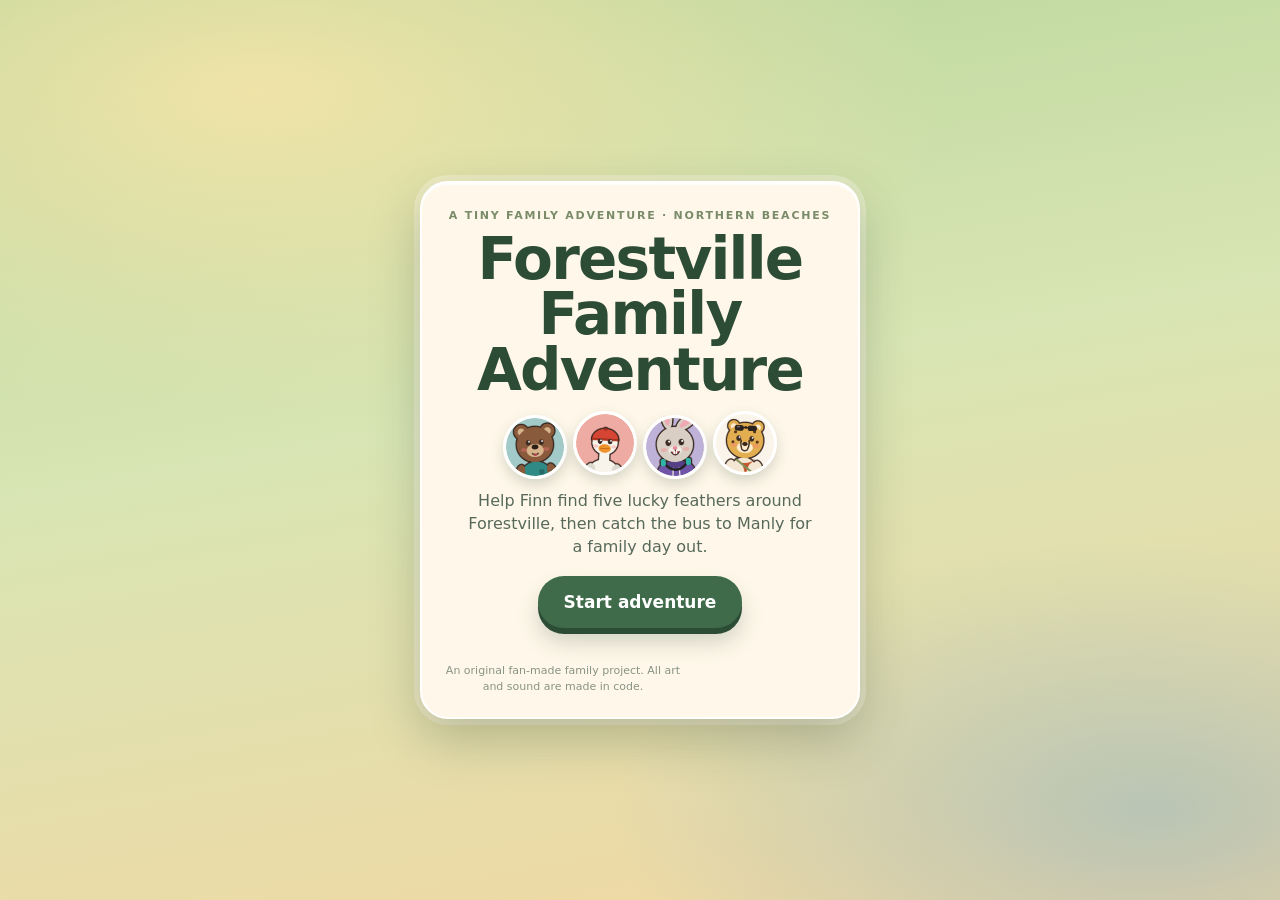
<file: index.html>
<!doctype html>
<html lang="en">
  <head>
    <meta charset="UTF-8" />
    <meta name="viewport" content="width=device-width, initial-scale=1, viewport-fit=cover, user-scalable=no" />
    <meta name="theme-color" content="#6da477" />
    <meta name="apple-mobile-web-app-capable" content="yes" />
    <meta name="mobile-web-app-capable" content="yes" />
    <meta name="apple-mobile-web-app-status-bar-style" content="black-translucent" />
    <meta name="description" content="A cozy family adventure around Forestville and Manly." />
    <link rel="manifest" href="./manifest.webmanifest" />
    <link rel="apple-touch-icon" href="./assets/icons/icon-180.png" />
    <link rel="icon" href="./assets/icons/icon-192.png" />
    <link rel="stylesheet" href="./styles/game.css" />
    <title>Forestville Family Adventure</title>
  </head>
  <body>
    <main id="app" aria-label="Forestville Family Adventure">
      <section id="start-screen" class="panel-screen">
        <div class="title-card">
          <div class="eyebrow">A tiny family adventure · Northern Beaches</div>
          <h1>Forestville<br />Family Adventure</h1>
          <div id="family-row" class="family-row" aria-label="Dan the bear, Finn the goose, Jessia the rabbit and Jarency the cheetah"></div>
          <p>Help Finn find five lucky feathers around Forestville, then catch the bus to Manly for a family day out.</p>
          <button id="start-button" class="primary-button" type="button">Start adventure</button>
          <p id="start-note" class="start-note"></p>
          <button id="restart-button" class="secondary-button danger restart-button" type="button" hidden>Start over from the beginning</button>
          <p class="tiny">An original fan-made family project. All art and sound are made in code.</p>
        </div>
      </section>

      <section id="game-shell" aria-hidden="true">
        <div id="game"></div>
        <canvas id="kart-fpv" class="kart-fpv" hidden></canvas>
        <div id="tint" aria-hidden="true"></div>
        <div id="light" aria-hidden="true"></div>
        <div id="flash" aria-hidden="true"></div>

        <div id="hud">
          <div id="top-hud">
            <div class="glass-card quest-card" aria-live="polite">
              <div id="chapter-label" class="chapter-label">Chapter 1</div>
              <div id="quest-label" class="quest-label">Find Finn’s lucky feathers</div>
              <div id="feather-pips" class="pips" aria-hidden="true"></div>
            </div>
            <div class="top-right">
              <div id="character-switcher" class="glass-card character-switcher" aria-label="Switch character"></div>
              <div class="mini-row">
                <button id="home-button" class="round-button home-button" type="button" aria-label="Teleport home">
                  <svg viewBox="0 0 24 24" aria-hidden="true"><path d="M3.5 11.5L12 4l8.5 7.5" fill="none" stroke="currentColor" stroke-width="2.2" stroke-linecap="round" stroke-linejoin="round"/><path d="M6 10v9.5h4.5v-5h3v5H18V10" fill="none" stroke="currentColor" stroke-width="2.2" stroke-linejoin="round"/></svg>
                </button>
                <button id="mute-button" class="round-button" type="button" aria-label="Sound on. Turn sound off">
                  <svg viewBox="0 0 24 24" aria-hidden="true"><path d="M4 9h4l5-4v14l-5-4H4z" fill="currentColor"/><path class="wave" d="M16 8.5a5 5 0 0 1 0 7M18.5 6a8.5 8.5 0 0 1 0 12" fill="none" stroke="currentColor" stroke-width="2" stroke-linecap="round"/><path class="cross" d="M16 9l5 6M21 9l-5 6" stroke="currentColor" stroke-width="2" stroke-linecap="round"/></svg>
                </button>
                <button id="camera-button" class="round-button" type="button" aria-label="Take a photo for the album">
                  <svg viewBox="0 0 24 24" aria-hidden="true"><path d="M4 8h3l2-2.5h6L17 8h3a1 1 0 0 1 1 1v9a1 1 0 0 1-1 1H4a1 1 0 0 1-1-1V9a1 1 0 0 1 1-1z" fill="none" stroke="currentColor" stroke-width="2" stroke-linejoin="round"/><circle cx="12" cy="13.2" r="3.6" fill="none" stroke="currentColor" stroke-width="2"/></svg>
                </button>
                <button id="menu-button" class="round-button" type="button" aria-label="Menu">
                  <svg viewBox="0 0 24 24" aria-hidden="true"><path d="M5 7h14M5 12h14M5 17h14" stroke="currentColor" stroke-width="2.2" stroke-linecap="round"/></svg>
                </button>
              </div>
            </div>
          </div>

          <div id="area-title" class="area-title" aria-live="polite"></div>
          <div id="toast" class="toast" role="status"></div>

          <div id="prompt" class="prompt"><span id="prompt-key" class="prompt-key">E</span><span id="prompt-text"></span></div>

          <div id="joy-zone" class="joy-zone" aria-label="Movement: drag to walk">
            <div id="joy-base" class="joy-base"><div id="joy-knob" class="joy-knob"></div></div>
          </div>
          <button id="action-button" class="action-button" type="button" aria-label="Interact">
            <span class="action-glyph">A</span><span id="action-label" class="action-label"></span>
          </button>
        </div>

        <div id="dialogue" class="dialogue" role="dialog" aria-live="polite">
          <div id="dialogue-portrait" class="dialogue-portrait"></div>
          <div class="dialogue-copy">
            <div id="dialogue-name" class="dialogue-name"></div>
            <div id="dialogue-text" class="dialogue-text"></div>
          </div>
          <div class="dialogue-more" aria-hidden="true"></div>
        </div>

        <div id="menu" class="modal" hidden>
          <div class="title-card menu-card" role="dialog" aria-label="Menu">
            <div class="eyebrow">Paused</div>
            <h2>Menu</h2>
            <div class="menu-actions">
              <button id="album-button" class="secondary-button" type="button">Open album</button>
              <div class="row two">
                <button id="mute-toggle" class="secondary-button" type="button" aria-pressed="true">Sound: on</button>
                <button id="music-toggle" class="secondary-button" type="button" aria-pressed="true">Music: on</button>
              </div>
              <button id="reset-button" class="secondary-button danger" type="button">Start a new adventure</button>
              <div id="reset-confirm" class="reset-confirm" hidden>
                <p>This clears your feathers and progress. Are you sure?</p>
                <div class="row"><button id="reset-yes" class="secondary-button danger" type="button">Yes, start over</button><button id="reset-no" class="secondary-button" type="button">Keep playing</button></div>
              </div>
            </div>
            <p class="controls-help"><b>Keyboard:</b> WASD or arrows to walk · E or Space to interact · 1–4 to swap family · H to teleport home · M to mute</p>
            <button id="close-menu" class="primary-button" type="button">Back to the game</button>
          </div>
        </div>

        <div id="kart-hud" class="kart-hud" hidden>
          <div id="kart-pos" class="kart-pos">1<sup>st</sup></div>
          <div class="kart-box"><b id="kart-lap">Lap 1/3</b><span id="kart-time">0:00.00</span><small id="kart-best">Best –</small></div>
          <button id="kart-cam" class="kart-cam" type="button" aria-label="Change camera view"><span>Camera · V</span><b id="kart-cam-label">Overhead</b></button>
          <button id="kart-leave" class="round-button kart-leave" type="button" aria-label="Leave the kart track">
            <svg viewBox="0 0 24 24" aria-hidden="true"><path d="M6 6l12 12M18 6L6 18" stroke="currentColor" stroke-width="2.4" stroke-linecap="round"/></svg>
          </button>
        </div>
        <div id="kart-pad" class="kart-pad" hidden>
          <div class="kart-steer">
            <button class="kart-btn" data-k="left" type="button" aria-label="Steer left"><svg viewBox="0 0 24 24" aria-hidden="true"><path d="M15 5l-8 7 8 7z" fill="currentColor"/></svg></button>
            <button class="kart-btn" data-k="right" type="button" aria-label="Steer right"><svg viewBox="0 0 24 24" aria-hidden="true"><path d="M9 5l8 7-8 7z" fill="currentColor"/></svg></button>
          </div>
          <div class="kart-pedals">
            <button class="kart-btn brake" data-k="brake" type="button" aria-label="Brake">BRAKE</button>
            <button class="kart-btn gas" data-k="gas" type="button" aria-label="Go">GO</button>
          </div>
        </div>
        <div id="kart-lights" class="kart-lights" hidden aria-hidden="true"><i></i><i></i><i></i><i></i><i></i></div>
        <div id="kart-results" class="panel-screen" hidden>
          <div class="title-card kart-card">
            <div class="eyebrow">Level 5 Karting · Moore Park</div>
            <h2 id="kart-result-title">You win!</h2>
            <div id="kart-standings" class="kart-standings"></div>
            <p id="kart-result-sub" class="kart-sub"></p>
            <div class="kart-buttons">
              <button id="kart-again" class="primary-button" type="button">Race again</button>
              <button id="kart-exit" class="secondary-button" type="button">Back to the bus</button>
            </div>
          </div>
        </div>

        <div id="catch" class="catch-card" role="status" aria-live="polite">
          <div id="catch-eyebrow" class="eyebrow">You caught</div>
          <div id="catch-art" class="catch-art"></div>
          <div id="catch-name" class="catch-name"></div>
          <div id="catch-meta" class="catch-meta"></div>
          <p id="catch-blurb" class="catch-blurb"></p>
        </div>

        <div id="album" class="modal" hidden>
          <div class="title-card album-card" role="dialog" aria-label="Family album">
            <div class="album-head">
              <h2>Family album</h2>
              <button id="close-album" class="round-button" type="button" aria-label="Close album"><svg viewBox="0 0 24 24" aria-hidden="true"><path d="M6 6l12 12M18 6L6 18" stroke="currentColor" stroke-width="2.4" stroke-linecap="round"/></svg></button>
            </div>
            <div class="tabs" role="tablist">
              <button class="tab active" type="button" role="tab" data-tab="photos">Photos</button>
              <button class="tab" type="button" role="tab" data-tab="fish">Fish log</button>
              <button class="tab" type="button" role="tab" data-tab="sea">Sea life</button>
            </div>
            <div id="album-body" class="album-body"></div>
          </div>
        </div>

        <div id="ending" class="panel-screen" hidden>
          <div class="title-card ending-card">
            <div id="ending-eyebrow" class="eyebrow">Chapter complete</div>
            <h2 id="ending-title">Family Day Out</h2>
            <div id="ending-row" class="family-row big"></div>
            <p id="ending-text"></p>
            <button id="ending-button" class="primary-button" type="button">Keep exploring</button>
          </div>
        </div>

        <div id="load-error" class="panel-screen" hidden>
          <div class="title-card"><h2>Couldn’t load the game engine</h2><p>Try reloading the page.</p></div>
        </div>
      </section>
    </main>

    <script src="./vendor/phaser-3.90.0.min.js"></script>
    <script type="module" src="./src/main.js"></script>
  </body>
</html>
</file>
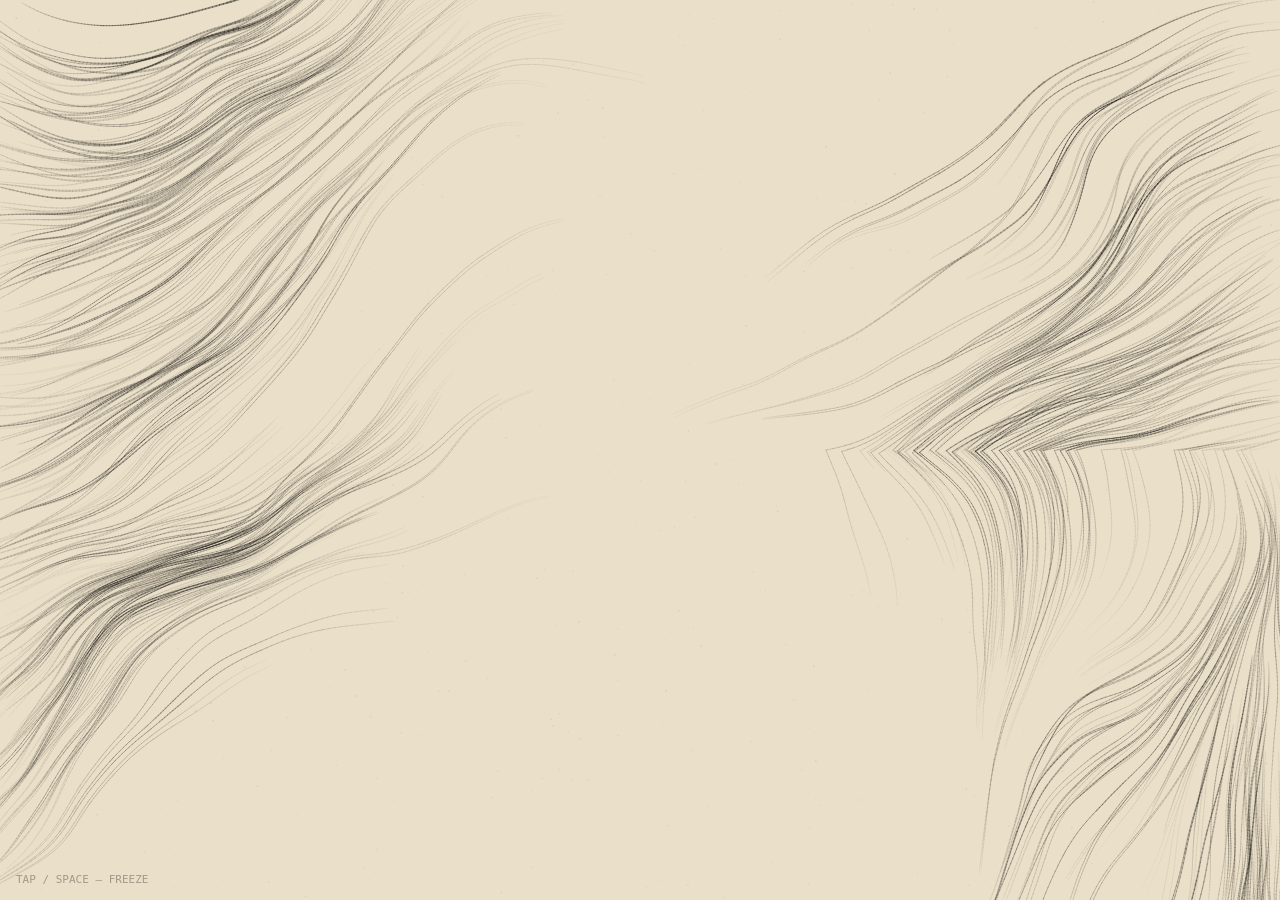
<file: flow-ribbons/index.html>
<!doctype html>
<html lang="en">
<head>
<meta charset="utf-8" />
<meta name="viewport" content="width=device-width,initial-scale=1,viewport-fit=cover" />
<title>Flow Ribbons</title>
<style>
  html, body {
    margin: 0;
    width: 100%;
    height: 100%;
    overflow: hidden;
    background: #eadfc8;
  }
  canvas {
    display: block;
    width: 100vw;
    height: 100vh;
  }
</style>
</head>
<body>
<canvas id="c"></canvas>
<script>
(() => {
  "use strict";

  const canvas = document.getElementById("c");
  const ctx = canvas.getContext("2d", { alpha: false });

  const PAPER = "#eadfc8";
  const INK = "#080706";
  const TAU = Math.PI * 2;

  const params = new URLSearchParams(location.search);
  const seedParam = params.get("seed");
  const seed = seedParam == null ? ((Date.now() ^ (performance.now() * 1e6)) >>> 0) : hashString(seedParam);

  function hashString(str) {
    let h = 2166136261 >>> 0;
    for (let i = 0; i < str.length; i++) {
      h ^= str.charCodeAt(i);
      h = Math.imul(h, 16777619);
    }
    return h >>> 0;
  }

  function mulberry32(a) {
    return function() {
      a |= 0;
      a = (a + 0x6D2B79F5) | 0;
      let t = Math.imul(a ^ (a >>> 15), 1 | a);
      t ^= t + Math.imul(t ^ (t >>> 7), 61 | t);
      return ((t ^ (t >>> 14)) >>> 0) / 4294967296;
    };
  }

  const rng = mulberry32(seed);
  const R = (a = 0, b = 1) => a + (b - a) * rng();

  let W = 0, H = 0, DPR = 1;
  function resize() {
    DPR = Math.min(2, window.devicePixelRatio || 1);
    W = window.innerWidth;
    H = window.innerHeight;
    canvas.width = Math.floor(W * DPR);
    canvas.height = Math.floor(H * DPR);
    ctx.setTransform(DPR, 0, 0, DPR, 0, 0);
  }
  window.addEventListener("resize", resize, { passive: true });
  resize();

  function hash3(ix, iy, iz) {
    let h = seed ^ Math.imul(ix, 374761393) ^ Math.imul(iy, 668265263) ^ Math.imul(iz, 2147483647);
    h = (h ^ (h >>> 13)) >>> 0;
    h = Math.imul(h, 1274126177);
    h ^= h >>> 16;
    return (h >>> 0) / 4294967295;
  }

  function smooth(t) {
    return t * t * (3 - 2 * t);
  }

  function noise3(x, y, z) {
    const x0 = Math.floor(x), y0 = Math.floor(y), z0 = Math.floor(z);
    const x1 = x0 + 1, y1 = y0 + 1, z1 = z0 + 1;

    const tx = smooth(x - x0);
    const ty = smooth(y - y0);
    const tz = smooth(z - z0);

    const c000 = hash3(x0, y0, z0);
    const c100 = hash3(x1, y0, z0);
    const c010 = hash3(x0, y1, z0);
    const c110 = hash3(x1, y1, z0);
    const c001 = hash3(x0, y0, z1);
    const c101 = hash3(x1, y0, z1);
    const c011 = hash3(x0, y1, z1);
    const c111 = hash3(x1, y1, z1);

    const x00 = c000 * (1 - tx) + c100 * tx;
    const x10 = c010 * (1 - tx) + c110 * tx;
    const x01 = c001 * (1 - tx) + c101 * tx;
    const x11 = c011 * (1 - tx) + c111 * tx;

    const y0m = x00 * (1 - ty) + x10 * ty;
    const y1m = x01 * (1 - ty) + x11 * ty;

    return y0m * (1 - tz) + y1m * tz;
  }

  function fbm3(x, y, z) {
    let sum = 0;
    let amp = 0.5;
    let freq = 1.0;
    for (let i = 0; i < 4; i++) {
      sum += amp * noise3(x * freq, y * freq, z * freq);
      freq *= 2.0;
      amp *= 0.5;
    }
    return sum;
  }

  const grain = Array.from({ length: 1200 }, () => ({
    x: R(0, 1),
    y: R(0, 1),
    r: R(0.2, 1.0),
    a: R(0.015, 0.07)
  }));

  const threads = [];
  const THREADS_PER_EDGE = 180;

  function buildThreads() {
    threads.length = 0;

    for (let i = 0; i < THREADS_PER_EDGE; i++) {
      threads.push({
        edge: "left",
        t: (i + R(-0.3, 0.3)) / THREADS_PER_EDGE,
        inset: R(-0.04, 0.02),
        step: R(3.0, 6.0),
        steps: Math.floor(R(70, 150)),
        width: R(0.25, 1.15),
        phase: R(0, TAU),
        drift: R(0.05, 0.22),
        bend: R(-0.55, 0.55),
        nudge: R(0.1, 0.9),
        alpha: R(0.14, 0.36)
      });
    }

    for (let i = 0; i < THREADS_PER_EDGE; i++) {
      threads.push({
        edge: "right",
        t: (i + R(-0.3, 0.3)) / THREADS_PER_EDGE,
        inset: R(-0.02, 0.04),
        step: R(3.0, 6.0),
        steps: Math.floor(R(70, 150)),
        width: R(0.25, 1.15),
        phase: R(0, TAU),
        drift: R(0.05, 0.22),
        bend: R(-0.55, 0.55),
        nudge: R(0.1, 0.9),
        alpha: R(0.14, 0.36)
      });
    }
  }

  buildThreads();

  function paintPaper() {
    ctx.globalAlpha = 1;
    ctx.fillStyle = PAPER;
    ctx.fillRect(0, 0, W, H);

    for (const g of grain) {
      ctx.globalAlpha = g.a;
      ctx.fillStyle = INK;
      ctx.beginPath();
      ctx.arc(g.x * W, g.y * H, g.r, 0, TAU);
      ctx.fill();
    }

    ctx.globalAlpha = 1;
  }

  function flowAngle(x, y, time, sideBias) {
    const nx = x * 0.0027;
    const ny = y * 0.0027;
    const nz = time * 0.06;

    const n1 = fbm3(nx, ny, nz);
    const n2 = fbm3(nx * 1.9 + 11.2, ny * 1.9 - 7.4, nz + 13.7);

    let angle = (n1 - 0.5) * Math.PI * 1.8;
    angle += (n2 - 0.5) * 0.9;
    angle += sideBias;

    const towardCenter = Math.atan2(H * 0.5 - y, W * 0.5 - x);
    angle = angle * 0.72 + towardCenter * 0.28;

    return angle;
  }

  function drawThread(spec, time) {
    let x = spec.edge === "left" ? spec.inset * W : W - spec.inset * W;
    let y = spec.t * H;
    y += Math.sin(time * spec.drift + spec.phase) * 10;

    const sideBias = spec.edge === "left" ? 0.0 : Math.PI;
    let px = x;
    let py = y;

    for (let i = 0; i < spec.steps; i++) {
      const u = i / (spec.steps - 1);
      const a = flowAngle(x, y, time + spec.phase * 0.1, sideBias)
        + spec.bend * 0.12
        + Math.sin(u * Math.PI * 2 + spec.phase + time * 0.3) * 0.08;

      const step = spec.step * (0.9 + 0.25 * Math.sin(spec.phase + u * Math.PI * 3));
      x += Math.cos(a) * step;
      y += Math.sin(a) * step;

      if (x < -60 || x > W + 60 || y < -60 || y > H + 60) break;

      const taper = 0.2 + 0.85 * Math.pow(Math.sin(u * Math.PI), 0.85);
      const flutter = 0.75 + 0.35 * noise3(x * 0.02, y * 0.02, time * 0.4 + spec.nudge);
      const lw = Math.max(0.12, spec.width * taper * flutter);
      const alpha = spec.alpha * (0.75 + 0.35 * taper);

      ctx.globalAlpha = alpha;
      ctx.strokeStyle = INK;
      ctx.lineCap = "round";
      ctx.lineJoin = "round";
      ctx.lineWidth = lw;

      ctx.beginPath();
      ctx.moveTo(px, py);
      ctx.lineTo(x, y);
      ctx.stroke();

      if ((i % 11 === 0) && taper > 0.45) {
        ctx.globalAlpha = alpha * 0.45;
        ctx.lineWidth = lw * 0.6;
        ctx.beginPath();
        ctx.moveTo(px + Math.sin(spec.phase + i) * 0.7, py + Math.cos(spec.phase + i * 0.7) * 0.7);
        ctx.lineTo(x + Math.cos(spec.phase + i) * 0.7, y + Math.sin(spec.phase + i * 0.5) * 0.7);
        ctx.stroke();
      }

      px = x;
      py = y;
    }
  }

  function draw(time) {
    paintPaper();
    for (let pass = 0; pass < 2; pass++) {
      for (const t of threads) {
        drawThread(t, time + pass * 0.18);
      }
    }

    ctx.globalAlpha = 0.32;
    ctx.fillStyle = INK;
    ctx.font = "11px ui-monospace, SFMono-Regular, Menlo, Consolas, monospace";
    ctx.textBaseline = "bottom";
    ctx.fillText(paused ? "TAP / SPACE — RESUME" : "TAP / SPACE — FREEZE", 16, H - 14);
    ctx.globalAlpha = 1;
  }

  let paused = false;
  let t0 = performance.now();
  let frozenAt = 0;
  let frozenAccum = 0;

  function simTime(ms) {
    return (ms - t0 - frozenAccum) / 1000;
  }

  function frame(ms) {
    if (!paused) draw(simTime(ms));
    requestAnimationFrame(frame);
  }

  function togglePause() {
    if (!paused) {
      paused = true;
      frozenAt = performance.now();
      draw(simTime(frozenAt));
    } else {
      paused = false;
      frozenAccum += performance.now() - frozenAt;
    }
  }

  window.addEventListener("keydown", (e) => {
    if (e.code !== "Space") return;
    e.preventDefault();
    togglePause();
  });

  canvas.addEventListener("pointerdown", (e) => {
    e.preventDefault();
    togglePause();
  }, { passive: false });

  requestAnimationFrame(frame);
})();
</script>
</body>
</html>
</file>
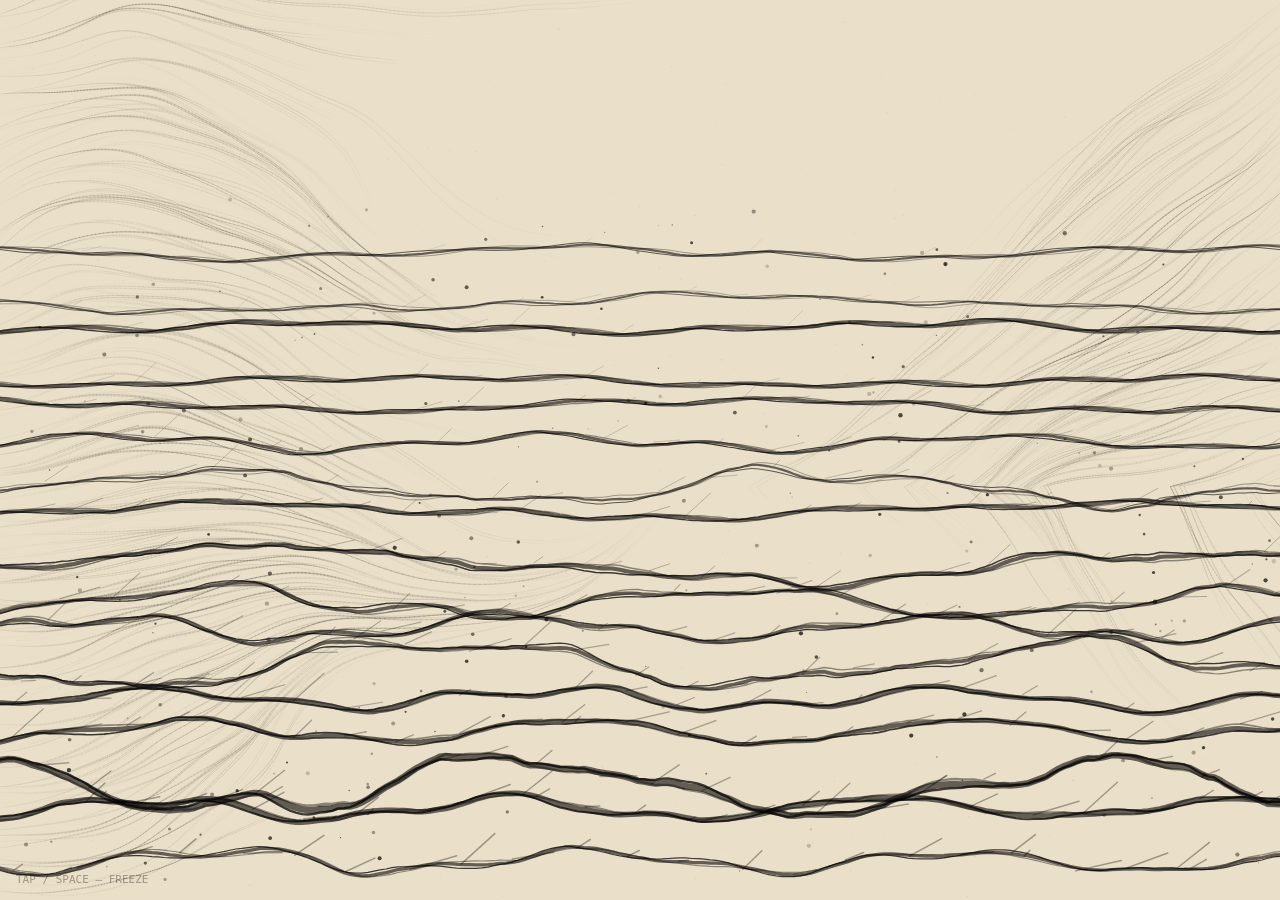
<file: ocean-ribbons/index.html>
<!doctype html><html><head><meta charset="utf-8"><meta name="viewport" content="width=device-width,initial-scale=1,viewport-fit=cover"><title>Ocean Ribbons</title><style>html,body{margin:0;width:100%;height:100%;overflow:hidden;background:#eadfc8}canvas{display:block;width:100vw;height:100vh;touch-action:none}</style></head><body><canvas id="c"></canvas><script>(()=>{'use strict';const c=document.getElementById('c'),x=c.getContext('2d',{alpha:false}),P='#eadfc8',I='#060504',T=Math.PI*2,q=new URLSearchParams(location.search),st=q.get('seed');function hs(s){let h=2166136261>>>0;for(let i=0;i<s.length;i++){h^=s.charCodeAt(i);h=Math.imul(h,16777619)}return h>>>0}const seed=st===null?((Date.now()^(performance.now()*1e6))>>>0):hs(st);function mr(a){return()=>{a|=0;a=(a+0x6D2B79F5)|0;let t=Math.imul(a^(a>>>15),1|a);t=(t+Math.imul(t^(t>>>7),61|t))^t;return((t^(t>>>14))>>>0)/4294967296}}const r=mr(seed),R=(a=0,b=1)=>a+(b-a)*r();let W=0,H=0,D=1;function rs(){D=Math.min(2,devicePixelRatio||1);W=innerWidth;H=innerHeight;c.width=W*D;c.height=H*D;x.setTransform(D,0,0,D,0,0)}addEventListener('resize',rs,{passive:true});rs();function sm(t){return t*t*(3-2*t)}function h1(n){n=Math.sin(n*127.1+seed*.000001)*43758.5453;return n-Math.floor(n)}function n1(v){let i=Math.floor(v),f=v-i,u=sm(f);return h1(i)*(1-u)+h1(i+1)*u}function f1(v){let z=0,a=.5,f=1;for(let i=0;i<4;i++){z+=a*n1(v*f);f*=2.03;a*=.5}return z}function h3(a,b,d){let h=seed^Math.imul(a,374761393)^Math.imul(b,668265263)^Math.imul(d,2147483647);h=(h^(h>>>13))>>>0;h=Math.imul(h,1274126177);h^=h>>>16;return(h>>>0)/4294967295}function n3(a,b,d){const x0=Math.floor(a),y0=Math.floor(b),z0=Math.floor(d),tx=sm(a-x0),ty=sm(b-y0),tz=sm(d-z0);function m(ix,iy,iz){return h3(ix,iy,iz)}const A=m(x0,y0,z0)*(1-tx)+m(x0+1,y0,z0)*tx,B=m(x0,y0+1,z0)*(1-tx)+m(x0+1,y0+1,z0)*tx,C=m(x0,y0,z0+1)*(1-tx)+m(x0+1,y0,z0+1)*tx,E=m(x0,y0+1,z0+1)*(1-tx)+m(x0+1,y0+1,z0+1)*tx;return(A*(1-ty)+B*ty)*(1-tz)+(C*(1-ty)+E*ty)*tz}function f3(a,b,d){let s=0,A=.5,F=1;for(let i=0;i<4;i++){s+=A*n3(a*F,b*F,d*F);F*=2;A*=.5}return s}const grain=Array.from({length:900},()=>({a:R(.015,.07),r:R(.15,.85),u:R(),v:R()}));const dots=Array.from({length:220},()=>({u:R(),v:R(.22,.98),r:R(.5,2.2),a:R(.15,.75),p:R(0,T)}));const bands=Array.from({length:17},(_,i)=>{const d=i/16;return{d,y:.29+d*.65+R(-.012,.012),a:R(7,22)*(.35+d),f:R(.005,.013)*(1+d*.45),s:R(.45,.95)*(r()<.5?-1:1),p:R(0,T),w:R(.7,1.7)*(1+d)}});const threads=[];for(const edge of [-1,1])for(let i=0;i<135;i++)threads.push({e:edge,t:(i+R(-.3,.3))/135,step:R(3,5.6),steps:Math.floor(R(80,150)),w:R(.25,1.1),p:R(0,T),a:R(.1,.27),bend:R(-.5,.5)});function ink(a=1){x.globalAlpha=a;x.strokeStyle=I;x.fillStyle=I}function paper(){x.globalAlpha=1;x.fillStyle=P;x.fillRect(0,0,W,H);for(const g of grain){x.globalAlpha=g.a;x.fillStyle=I;x.beginPath();x.arc(g.u*W,g.v*H,g.r,0,T);x.fill()}x.globalAlpha=1}function wy(b,px,t){const base=b.y*H,long=Math.sin(px*b.f+b.p+t*b.s)*b.a,rough=(f1(px/W*18+b.p*3+t*.17)-.5)*b.a*.9,cross=Math.sin(px*b.f*2.6-t*b.s*1.8+b.p)*b.a*.32,heave=Math.sin(t*.5+b.p*.3)*(2+b.d*6);return base+long+rough+cross+heave}function waves(t){ink(.52);x.lineCap='round';for(const b of bands){for(let pass=0;pass<3;pass++){ink(.42+pass*.17);x.lineWidth=b.w*(pass===1?2.2:.8);x.beginPath();let on=0;for(let px=-10;px<=W+10;px+=6){let yy=wy(b,px,t+pass*.16)+Math.sin(px*.04+b.p+pass)*2.5;if(!on){x.moveTo(px,yy);on=1}else x.lineTo(px,yy)}x.stroke()}for(let j=0;j<12+b.d*14;j++){const px=((j*97.13+b.p*83)%1)*W,yy=wy(b,px,t),L=8+((j*31)%25)*(1+b.d*.7),ang=-.8+((j*17)%100)/100*1.6;ink(.16+.18*b.d);x.lineWidth=.5+b.d;x.beginPath();x.moveTo(px,yy);x.lineTo(px+Math.cos(ang)*L,yy-Math.abs(Math.sin(ang))*L);x.stroke()}}}function fa(px,py,t,side){let A=(f3(px*.0027,py*.0027,t*.06)-.5)*Math.PI*1.7+(f3(px*.0052+11,py*.0052-7,t*.06+13)-.5)*.8+side;const C=Math.atan2(H*.54-py,W*.5-px);return A*.72+C*.28}function ribbon(o,t,str=1){let px=o.e<0?-10:W+10,py=o.t*H+Math.sin(t*.15+o.p)*10,ox=px,oy=py,side=o.e<0?0:Math.PI;for(let i=0;i<o.steps;i++){const u=i/(o.steps-1),A=fa(px,py,t+o.p*.1,side)+o.bend*.12+Math.sin(u*T+o.p+t*.28)*.08,s=o.step*(.9+.2*Math.sin(o.p+u*9));px+=Math.cos(A)*s;py+=Math.sin(A)*s;if(px<-80||px>W+80||py<-80||py>H+80)break;const taper=.18+.9*Math.pow(Math.sin(u*Math.PI),.85),lw=Math.max(.12,o.w*taper*(.75+.3*n3(px*.02,py*.02,t*.4))*str);x.globalAlpha=o.a*(.7+.4*taper)*str;x.strokeStyle=I;x.lineWidth=lw;x.lineCap='round';x.beginPath();x.moveTo(ox,oy);x.lineTo(px,py);x.stroke();ox=px;oy=py}}function ribbons(t,str){for(let p=0;p<2;p++)for(const o of threads)ribbon(o,t+p*.16,str)}function flecks(t){for(const d of dots){ink(d.a);x.beginPath();x.arc(d.u*W+Math.sin(t*.3+d.p)*4,d.v*H+Math.cos(t*.22+d.p)*3,d.r,0,T);x.fill()}}let paused=false,t0=performance.now(),freeze=0,lost=0;function tm(ms){return(ms-t0-lost)/1000}function draw(t){paper();ribbons(t,.7);waves(t);ribbons(t+.2,.35);flecks(t);ink(.34);x.font='11px ui-monospace,Menlo,monospace';x.textBaseline='bottom';x.fillText(paused?'TAP / SPACE — RESUME':'TAP / SPACE — FREEZE  '+['·','•','●','•'][Math.floor(t*2)%4],16,H-14);x.globalAlpha=1}function frame(ms){if(!paused)draw(tm(ms));requestAnimationFrame(frame)}function toggle(){if(!paused){paused=true;freeze=performance.now();draw(tm(freeze))}else{lost+=performance.now()-freeze;paused=false}}addEventListener('keydown',e=>{if(e.code==='Space'){e.preventDefault();toggle()}});c.addEventListener('pointerdown',e=>{e.preventDefault();toggle()},{passive:false});requestAnimationFrame(frame)})();</script></body></html>
</file>
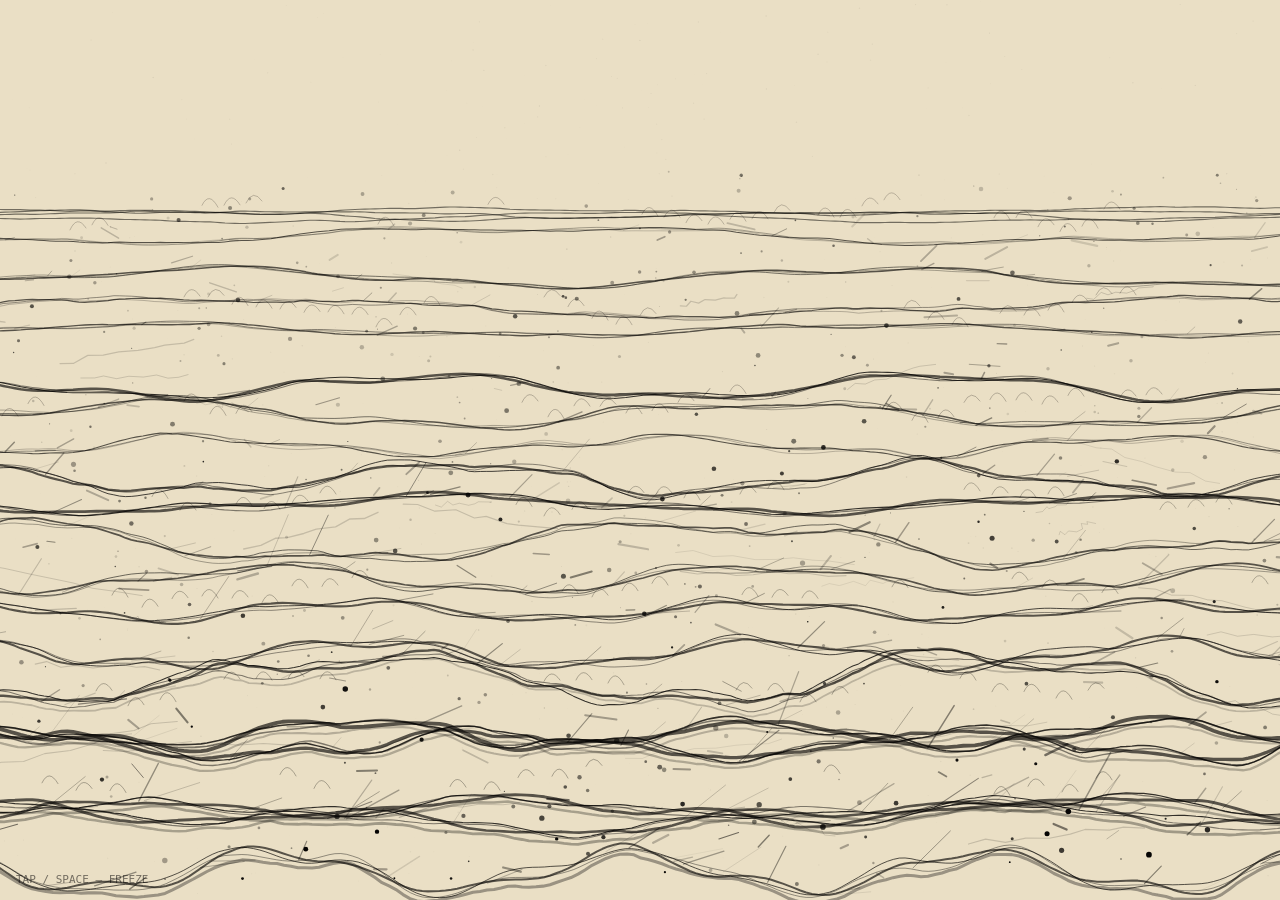
<file: trembles-ocean/index.html>
<!doctype html>
<html lang="en">
<head>
<meta charset="utf-8" />
<meta name="viewport" content="width=device-width,initial-scale=1,viewport-fit=cover" />
<title>Trembles — Ripping Ocean</title>
<style>
  html, body { margin:0; width:100%; height:100%; overflow:hidden; background:#e9dfc8; }
  canvas { display:block; width:100vw; height:100vh; touch-action:none; }
</style>
</head>
<body>
<canvas id="c" aria-label="Animated black-ink ocean drawing on warm paper"></canvas>
<script>
(() => {
  "use strict";

  const canvas = document.getElementById("c");
  const ctx = canvas.getContext("2d", { alpha: false });

  const params = new URLSearchParams(location.search);
  const seedText = params.get("seed");
  let seed = seedText === null
    ? ((Date.now() ^ (performance.now() * 1e6)) >>> 0)
    : hashString(seedText);

  function hashString(s) {
    let h = 2166136261 >>> 0;
    for (let i = 0; i < s.length; i++) {
      h ^= s.charCodeAt(i);
      h = Math.imul(h, 16777619);
    }
    return h >>> 0;
  }

  function mulberry32(a) {
    return function() {
      a |= 0; a = (a + 0x6D2B79F5) | 0;
      let t = Math.imul(a ^ (a >>> 15), 1 | a);
      t = (t + Math.imul(t ^ (t >>> 7), 61 | t)) ^ t;
      return ((t ^ (t >>> 14)) >>> 0) / 4294967296;
    };
  }

  const rng = mulberry32(seed);
  const R = (a=0, b=1) => a + (b-a) * rng();

  let W=0,H=0,DPR=1;
  function resize() {
    DPR = Math.min(2, devicePixelRatio || 1);
    W = innerWidth; H = innerHeight;
    canvas.width = Math.floor(W * DPR);
    canvas.height = Math.floor(H * DPR);
    ctx.setTransform(DPR,0,0,DPR,0,0);
  }
  addEventListener("resize", resize, {passive:true});
  resize();

  const bands = [];
  const BAND_COUNT = 19;
  for (let i=0;i<BAND_COUNT;i++) {
    const depth = i/(BAND_COUNT-1);
    bands.push({
      depth,
      y: 0.26 + depth*0.70 + R(-0.014,0.014),
      amp: R(7,24) * (0.35 + depth*0.95),
      freq: R(0.005,0.013) * (0.9 + depth*0.5),
      speed: R(0.45,0.95) * (rng()<0.5?-1:1),
      phase: R(0,Math.PI*2),
      jag: R(0.35,1.15),
      tear: R(0.15,0.82),
      weight: R(0.55,1.45) * (0.55 + depth*0.95)
    });
  }

  const scars = Array.from({length: 34}, () => ({
    x: R(-0.1,1.1), y:R(0.28,0.98),
    len:R(0.03,0.18), tilt:R(-0.7,0.7),
    phase:R(0,Math.PI*2), rate:R(0.05,0.17),
    weight:R(0.4,1.4)
  }));

  const spray = Array.from({length: 190}, () => ({
    x:R(0,1), y:R(0.19,0.8), r:R(0.35,1.45),
    a:R(0.10,0.55), drift:R(-1,1), p:R(0,6.28)
  }));

  const paperSpecks = Array.from({length: 700}, () => ({
    x:R(0,1), y:R(0,1), a:R(0.015,0.07), r:R(0.15,0.8)
  }));

  const inkFlecks = Array.from({length: 280}, () => ({
    x:R(0,1), y:R(0.20,0.98), r:R(0.45,2.2),
    a:R(0.18,0.92), drift:R(-1,1), phase:R(0,6.28)
  }));

  const slashMarks = Array.from({length: 120}, () => ({
    x:R(-0.05,1.05), y:R(0.24,0.98), len:R(8,34),
    ang:R(-1.2,1.2), a:R(0.12,0.40), w:R(0.7,2.4),
    phase:R(0,6.28), speed:R(0.15,0.5)
  }));

  function hash1(n) {
    n = Math.sin(n * 127.1 + seed*0.000001) * 43758.5453123;
    return n - Math.floor(n);
  }
  function smoothNoise(x) {
    const i = Math.floor(x), f = x-i;
    const u = f*f*(3-2*f);
    return hash1(i)*(1-u) + hash1(i+1)*u;
  }
  function fbm(x) {
    let v=0, a=0.5, f=1;
    for(let o=0;o<4;o++){ v += a*smoothNoise(x*f); f*=2.03; a*=0.5; }
    return v;
  }

  const PAPER = "#eadfc5";
  const INK = "#050403";
  let paused = false;
  let t0 = performance.now(), frozenAt = 0, frozenTotal = 0;

  function ink(alpha=1) {
    ctx.globalAlpha = alpha;
    ctx.strokeStyle = INK;
    ctx.fillStyle = INK;
  }

  function paper() {
    ctx.globalAlpha = 1;
    ctx.fillStyle = PAPER;
    ctx.fillRect(0,0,W,H);
    for (const s of paperSpecks) {
      ctx.globalAlpha = s.a;
      ctx.fillStyle = INK;
      ctx.beginPath();
      ctx.arc(s.x*W, s.y*H, s.r, 0, Math.PI*2);
      ctx.fill();
    }
    ctx.globalAlpha = 1;
  }

  function waveY(b, x, time) {
    const px = x/W;
    const base = b.y*H;
    const long = Math.sin(x*b.freq + b.phase + time*b.speed) * b.amp;
    const rough = (fbm(px*18 + b.phase*3 + time*0.18) - 0.5) * b.amp * b.jag;
    const cross = Math.sin(x*b.freq*2.7 - time*b.speed*1.9 + b.phase*0.7) * b.amp*0.34;
    const heave = Math.sin(time*0.55 + b.phase*0.35) * (2.5 + b.depth*6.5);
    return base + long + rough + cross + heave;
  }

  function drawBand(b, time) {
    const step = Math.max(4, W/220);
    ctx.lineCap = "round";
    ctx.lineJoin = "round";

    for (let pass=0; pass<3; pass++) {
      ink(0.48 + pass*0.16);
      ctx.lineWidth = b.weight * (pass===1 ? 2.3 : 0.95);
      ctx.beginPath();
      let started=false;
      for (let x=-20; x<=W+20; x+=step) {
        const y = waveY(b, x, time + pass*0.19)
          + Math.sin(x*0.037 + pass*9.2 + b.phase) * (1.1 + b.depth*2.3);
        if (!started){ ctx.moveTo(x,y); started=true; }
        else ctx.lineTo(x,y);
      }
      ctx.stroke();
    }

    const localRng = mulberry32((seed ^ ((b.depth*1e6)|0)) >>> 0);
    const count = 12 + Math.floor(b.depth*20);
    for (let j=0;j<count;j++) {
      const x = localRng()*W;
      const y = waveY(b,x,time);
      const n = Math.sin(j*7.19 + b.phase + time*0.11);
      if (n < 0.05 - b.tear) continue;

      const len = (7 + localRng()*34) * (0.5+b.depth);
      const ang = -1.1 + localRng()*2.2;
      ink(0.12 + localRng()*0.33);
      ctx.lineWidth = 0.35 + localRng()*1.15;
      ctx.beginPath();
      ctx.moveTo(x,y);
      ctx.lineTo(
        x + Math.cos(ang)*len,
        y - Math.abs(Math.sin(ang))*len*(0.4+localRng())
      );
      ctx.stroke();
    }
  }

  function drawRips(time) {
    for (const s of scars) {
      const x = s.x*W + Math.sin(time*s.rate+s.phase)*8;
      const y = s.y*H + Math.cos(time*s.rate*0.7+s.phase)*5;
      const len = s.len*W;
      const dx = Math.cos(s.tilt)*len;
      const dy = Math.sin(s.tilt)*len*0.42;

      ink(0.16);
      ctx.lineWidth = s.weight;
      ctx.beginPath();
      ctx.moveTo(x-dx*0.5, y-dy*0.5);
      const segs = 9;
      for(let i=1;i<=segs;i++){
        const q=i/segs;
        const jx=(fbm(i*1.7+s.phase)-0.5)*14;
        const jy=(fbm(i*2.4+s.phase+11)-0.5)*11;
        ctx.lineTo(x-dx*0.5+dx*q+jx, y-dy*0.5+dy*q+jy);
      }
      ctx.stroke();
    }
  }

  function drawFoam(time) {
    const horizon = H*0.23;
    for (let i=0;i<7;i++) {
      const y = horizon + i*H*0.105;
      const shift = Math.sin(time*0.34+i)*W*0.055;
      for(let x=-W*0.1; x<W*1.1; x+=22+i*2){
        const n = fbm((x+shift)*0.013 + i*5.7 + time*0.14);
        if(n<0.50) continue;
        const yy = y + (n-0.5)*70 + Math.sin(x*0.02+i)*9;

        ink(0.21 + i*0.014);
        ctx.lineWidth = 1;
        ctx.beginPath();
        ctx.moveTo(x,yy);
        ctx.quadraticCurveTo(x+7,yy-10-n*8,x+16,yy+Math.sin(x*0.071+i*3.1)*2);
        ctx.stroke();
      }
    }
  }

  function drawSpray(time) {
    for (const p of spray) {
      const pulse = 0.5 + 0.5*Math.sin(time*0.75 + p.p);
      const x = p.x*W + Math.sin(time*0.28+p.p)*p.drift*24;
      const y = p.y*H - pulse*7;
      ink(p.a * (0.35+0.65*pulse));
      ctx.beginPath();
      ctx.arc(x,y,p.r*(0.7+pulse*0.65),0,Math.PI*2);
      ctx.fill();
    }
  }

  function drawHorizon(time) {
    const y = H*0.235;
    ink(0.52);
    ctx.lineWidth = 1.15;
    for(let k=0;k<4;k++){
      ctx.beginPath();
      for(let x=0;x<=W;x+=5){
        const yy = y + Math.sin(x*0.009+k*1.7+time*0.18)*3
                     + (fbm(x*0.007+k*8)-0.5)*10 + k*2.2;
        x===0 ? ctx.moveTo(x,yy) : ctx.lineTo(x,yy);
      }
      ctx.stroke();
    }
  }

  function drawAccents(time) {
    for (const p of inkFlecks) {
      const lift = Math.sin(time*0.25 + p.phase) * 3;
      const sway = Math.sin(time*0.42 + p.phase) * p.drift * 6;
      const depthBoost = 0.45 + p.y * 0.9;
      ink(Math.min(1, p.a * depthBoost));
      ctx.beginPath();
      ctx.arc(p.x*W + sway, p.y*H + lift, p.r * (0.8 + 0.4*depthBoost), 0, Math.PI*2);
      ctx.fill();
    }

    ctx.lineCap = "round";
    for (const m of slashMarks) {
      const x = m.x*W + Math.sin(time*m.speed + m.phase) * 8;
      const y = m.y*H + Math.cos(time*m.speed*0.7 + m.phase) * 4;
      const dx = Math.cos(m.ang) * m.len;
      const dy = Math.sin(m.ang) * m.len * 0.55;
      ink(m.a * (0.55 + m.y));
      ctx.lineWidth = m.w;
      ctx.beginPath();
      ctx.moveTo(x - dx*0.5, y - dy*0.5);
      ctx.lineTo(x + dx*0.5, y + dy*0.5);
      ctx.stroke();
    }

    for (let i = bands.length - 1; i >= Math.max(0, bands.length - 6); i--) {
      const b = bands[i];
      ink(0.20 + (i - (bands.length - 6)) * 0.03);
      ctx.lineWidth = 1.8 + (i - (bands.length - 6)) * 0.25;
      ctx.beginPath();
      let started = false;
      for (let x = -10; x <= W + 10; x += 7) {
        const y = waveY(b, x, time) + 7 + (fbm(x*0.03 + i*9.3) - 0.5) * 7;
        if (!started) { ctx.moveTo(x, y); started = true; }
        else ctx.lineTo(x, y);
      }
      ctx.stroke();
    }
  }

  function drawFrame(time) {
    paper();
    drawHorizon(time);
    for (const b of bands) drawBand(b,time);
    drawRips(time);
    drawFoam(time);
    drawSpray(time);
    drawAccents(time);

    ink(0.52);
    ctx.font = "11px ui-monospace, SFMono-Regular, Menlo, Consolas, monospace";
    ctx.textBaseline = "bottom";
    const pulseMark = paused ? "" : "  " + ["·","•","●","•"][Math.floor(time*2)%4];
    ctx.fillText(paused ? "TAP / SPACE — RESUME" : "TAP / SPACE — FREEZE" + pulseMark, 16, H-14);
    ctx.globalAlpha = 1;
  }

  function nowTime(ms){
    return (ms - t0 - frozenTotal) / 1000;
  }

  function frame(ms) {
    if (!paused) drawFrame(nowTime(ms));
    requestAnimationFrame(frame);
  }

  function togglePause() {
    if (!paused) {
      paused = true;
      frozenAt = performance.now();
      drawFrame(nowTime(frozenAt));
    } else {
      frozenTotal += performance.now() - frozenAt;
      paused = false;
    }
  }

  addEventListener("keydown", (e) => {
    if (e.code !== "Space") return;
    e.preventDefault();
    togglePause();
  });

  canvas.addEventListener("pointerdown", (e) => {
    e.preventDefault();
    togglePause();
  }, {passive:false});

  requestAnimationFrame(frame);
})();
</script>
</body>
</html>
</file>
<file: styles/game.css>
:root {
  --font: ui-rounded, "SF Pro Rounded", "Avenir Next", "Nunito", system-ui, -apple-system, "Segoe UI", sans-serif;
  --ink: #2c3f31;
  --ink-soft: #56695b;
  --cream: #fff8ea;
  --cream-2: #f6ecd6;
  --leaf: #3f6b4a;
  --leaf-deep: #2d4c36;
  --sand: #e3c48f;
  --terracotta: #c2643d;
  --gold: #f2c35a;
  --safe-top: env(safe-area-inset-top, 0px);
  --safe-right: env(safe-area-inset-right, 0px);
  --safe-bottom: env(safe-area-inset-bottom, 0px);
  --safe-left: env(safe-area-inset-left, 0px);
  color-scheme: light;
  font-family: var(--font);
  color: var(--ink);
  background: #9cc27c;
}

* { box-sizing: border-box; -webkit-tap-highlight-color: transparent; }
html, body { width: 100%; height: 100%; height: 100dvh; margin: 0; overflow: hidden; }
body { overscroll-behavior: none; touch-action: none; background: #9cc27c; -webkit-user-select: none; user-select: none; -webkit-touch-callout: none; }
#app { position: fixed; inset: 0; overflow: hidden; }
button { font: inherit; color: inherit; cursor: pointer; }
button:focus-visible { outline: 3px solid var(--gold); outline-offset: 2px; }
[hidden] { display: none !important; }

#game-shell, #game { position: absolute; inset: 0; }
#game canvas { display: block; width: 100% !important; height: 100% !important; }
#tint { position: absolute; inset: 0; pointer-events: none; z-index: 2; mix-blend-mode: multiply; background-color: #fff; transition: background-color 1s linear; }
#flash { position: absolute; inset: 0; pointer-events: none; z-index: 25; background: #fff; opacity: 0; }
#flash.go { animation: flash .5s ease-out; }
#light {
  position: absolute; inset: 0; pointer-events: none; z-index: 2;
  background:
    radial-gradient(120% 80% at 18% 0%, rgba(255, 214, 140, .22), transparent 60%),
    radial-gradient(140% 100% at 50% 50%, transparent 62%, rgba(60, 50, 25, .22) 100%);
}

/* ---------- title / panels ---------- */
.panel-screen, .modal {
  position: fixed; inset: 0; z-index: 30; display: grid; place-items: center;
  padding: calc(20px + var(--safe-top)) calc(16px + var(--safe-right)) calc(20px + var(--safe-bottom)) calc(16px + var(--safe-left));
  overflow: auto;
}
#start-screen {
  background:
    radial-gradient(90% 60% at 20% 10%, rgba(255, 230, 170, .75), transparent 60%),
    radial-gradient(70% 50% at 90% 90%, rgba(120, 170, 200, .45), transparent 60%),
    linear-gradient(170deg, #b8d69b 0%, #d9e5b4 45%, #f2d7a2 100%);
}
.modal { background: rgba(40, 55, 40, .45); backdrop-filter: blur(4px); -webkit-backdrop-filter: blur(4px); }
#ending { background: rgba(40, 55, 40, .35); animation: fade .4s ease both; }

.title-card {
  width: min(100%, 440px);
  padding: 26px 22px 22px;
  border-radius: 28px;
  background: var(--cream);
  border: 2px solid #fff;
  box-shadow: 0 2px 0 rgba(255, 255, 255, .8) inset, 0 20px 50px rgba(45, 70, 50, .28), 0 0 0 6px rgba(255, 248, 234, .35);
  text-align: center;
  animation: rise .5s cubic-bezier(.2, .9, .3, 1.2) both;
}
.eyebrow { color: #7a8b69; text-transform: uppercase; letter-spacing: .16em; font-size: 11px; font-weight: 800; }
h1, h2 { margin: 10px 0 12px; color: var(--leaf-deep); line-height: .96; letter-spacing: -.03em; text-wrap: balance; }
h1 { font-size: clamp(38px, 11vw, 58px); }
h2 { font-size: clamp(30px, 8vw, 44px); }
.title-card p { margin: 14px auto 18px; max-width: 34ch; line-height: 1.45; color: var(--ink-soft); }
.title-card .tiny { margin: 12px 0 0; font-size: 11px; opacity: .7; }
.start-note { min-height: 1em; margin: 10px 0 0 !important; font-size: 13px; font-weight: 700; color: #7a8b69 !important; }
.family-row { display: flex; justify-content: center; gap: 6px; margin: 6px 0; }
.family-row canvas { width: 64px; height: 64px; border-radius: 50%; border: 3px solid #fff; box-shadow: 0 6px 14px rgba(45, 70, 50, .2); }
.family-row canvas:nth-child(odd) { transform: translateY(4px) rotate(-3deg); }
.family-row canvas:nth-child(even) { transform: rotate(3deg); }
.family-row.big canvas { width: 70px; height: 70px; }

.primary-button {
  min-height: 52px; border: 0; border-radius: 999px; padding: 0 26px;
  background: var(--leaf); color: #fff; font-weight: 800; font-size: 17px;
  box-shadow: 0 6px 0 var(--leaf-deep), 0 14px 22px rgba(39, 71, 49, .22);
  transition: transform .08s, box-shadow .08s;
}
.primary-button:active { transform: translateY(4px); box-shadow: 0 2px 0 var(--leaf-deep); }
.secondary-button {
  min-height: 48px; border: 2px solid #e2d6bb; border-radius: 16px; padding: 0 16px;
  background: #fff; color: var(--ink); font-weight: 800; font-size: 15px;
  transition: transform .08s;
}
.secondary-button:active { transform: scale(.97); }
.restart-button { margin-top: 12px; min-height: 48px; font-size: 16px; }
.secondary-button.danger { color: #a3412a; border-color: #efcdbf; }
.menu-actions { display: grid; gap: 10px; margin: 16px 0; }
.reset-confirm p { margin: 4px 0 10px !important; font-size: 14px; }
.reset-confirm .row { display: grid; grid-template-columns: 1fr 1fr; gap: 8px; }
.controls-help { font-size: 13px; }

/* ---------- HUD ---------- */
#hud { position: absolute; inset: 0; pointer-events: none; z-index: 8; }
#top-hud {
  position: absolute;
  top: calc(10px + var(--safe-top)); left: calc(10px + var(--safe-left)); right: calc(10px + var(--safe-right));
  display: flex; gap: 8px; justify-content: space-between; align-items: flex-start;
}
.glass-card {
  background: rgba(255, 248, 234, .92);
  border: 2px solid rgba(255, 255, 255, .9);
  border-radius: 18px;
  box-shadow: 0 6px 18px rgba(43, 68, 50, .18);
}
.quest-card { padding: 9px 12px 10px; min-width: 0; flex: 1 1 auto; max-width: 300px; }
.chapter-label { font-size: 10px; text-transform: uppercase; letter-spacing: .12em; font-weight: 800; color: #8a7a52; }
.quest-label { margin-top: 3px; font-size: 13px; line-height: 1.2; font-weight: 800; color: var(--ink); }
.quest-label.pop { animation: pop .5s ease; }
.pips { display: flex; gap: 5px; margin-top: 6px; }
.pip { width: 14px; height: 18px; border-radius: 50% 50% 50% 50% / 60% 60% 40% 40%; background: rgba(120, 110, 90, .18); transform: rotate(-20deg); transition: background .3s, transform .3s; }
.pip.on { background: #fff; box-shadow: inset -3px 0 0 #e7d9b6, 0 0 0 2px var(--gold); transform: rotate(-20deg) scale(1.1); }
.top-right { display: flex; flex-direction: column; align-items: flex-end; gap: 8px; }
.character-switcher { pointer-events: auto; display: flex; gap: 2px; padding: 4px; }
.character-button {
  position: relative; width: 46px; height: 46px; padding: 3px; border: 0; border-radius: 14px; background: transparent;
  transition: transform .12s, background .2s;
}
.character-button canvas { width: 40px; height: 40px; display: block; border-radius: 50%; }
.character-button span { display: none; }
.character-button:active { transform: scale(.9); }
.character-button.active { background: #fff; box-shadow: inset 0 0 0 2px var(--gold); }
.mini-row { display: flex; gap: 6px; pointer-events: auto; }
.round-button {
  width: 44px; height: 44px; border-radius: 50%; border: 2px solid rgba(255, 255, 255, .9);
  background: rgba(255, 248, 234, .92); color: var(--ink-soft); display: grid; place-items: center;
  box-shadow: 0 4px 12px rgba(43, 68, 50, .15); transition: transform .1s;
}
.round-button svg { width: 22px; height: 22px; }
.round-button:active { transform: scale(.9); }
.home-button { background: #c2643d; color: #fff; }
#mute-button .cross { display: none; }
#mute-button.muted .cross { display: block; }
#mute-button.muted .wave { display: none; }

.area-title {
  position: absolute; left: 0; right: 0; top: 24%; text-align: center; opacity: 0; pointer-events: none;
  color: #fff8ea; text-shadow: 0 2px 0 rgba(45, 60, 40, .45), 0 6px 22px rgba(30, 40, 25, .45);
}
.area-title .area-name { display: inline-block; max-width: calc(100% - 32px); font-weight: 900; font-size: clamp(20px, 6vw, 36px); letter-spacing: .2em; padding: 8px 20px 8px calc(20px + .2em); border-radius: 999px; background: rgba(44, 63, 49, .5); backdrop-filter: blur(3px); -webkit-backdrop-filter: blur(3px); }
.area-title .area-sub { margin-top: 8px; font-weight: 700; font-size: 13px; letter-spacing: .12em; text-transform: uppercase; opacity: .9; }
.area-title.show { animation: title 3s ease both; }

.toast {
  position: absolute; left: 50%; top: calc(var(--safe-top) + 138px); transform: translate(-50%, -10px);
  padding: 9px 16px; border-radius: 999px; background: rgba(44, 63, 49, .92); color: #fff8ea;
  font-size: 14px; font-weight: 800; max-width: calc(100% - 32px); text-align: center; opacity: 0; transition: opacity .25s, transform .25s;
}
.toast.show { opacity: 1; transform: translate(-50%, 0); }

.prompt {
  position: absolute; display: flex; align-items: center; gap: 8px;
  left: 50%; bottom: calc(26px + var(--safe-bottom)); transform: translate(-50%, 8px);
  padding: 6px 14px 6px 6px; border-radius: 999px;
  background: rgba(255, 248, 234, .95); border: 2px solid #fff; box-shadow: 0 6px 18px rgba(43, 68, 50, .2);
  font-weight: 800; font-size: 14px; white-space: nowrap; opacity: 0; transition: opacity .18s, transform .18s;
}
.prompt.show { opacity: 1; transform: translate(-50%, 0); }
.prompt-key { min-width: 28px; height: 28px; padding: 0 8px; border-radius: 9px; display: grid; place-items: center; background: var(--leaf); color: #fff; font-size: 13px; }
.prompt-key.verb { background: var(--gold); color: #4b3a14; }

/* touch controls */
.joy-zone { position: absolute; left: 0; bottom: 0; width: 55%; height: 48%; pointer-events: auto; touch-action: none; }
.joy-base {
  position: fixed; left: 0; top: 0; width: 120px; height: 120px; border-radius: 50%;
  background: rgba(255, 248, 234, .22); border: 2px solid rgba(255, 255, 255, .55);
  box-shadow: 0 8px 20px rgba(43, 68, 50, .14); transition: background .15s, opacity .2s; opacity: .75;
}
.joy-base.live { background: rgba(255, 248, 234, .32); opacity: 1; }
.joy-knob {
  position: absolute; left: 50%; top: 50%; width: 56px; height: 56px; margin: -28px 0 0 -28px; border-radius: 50%;
  background: var(--cream); border: 2px solid #fff; box-shadow: 0 5px 14px rgba(43, 68, 50, .22);
}
.action-button {
  pointer-events: auto; position: absolute;
  right: calc(20px + var(--safe-right)); bottom: calc(28px + var(--safe-bottom));
  width: 84px; height: 84px; border-radius: 50%; border: 3px solid #fff;
  background: rgba(255, 248, 234, .82); color: #6b5a33;
  display: grid; place-items: center; align-content: center;
  box-shadow: 0 8px 20px rgba(84, 67, 38, .2); transition: transform .08s, background .2s;
}
.action-glyph { font-weight: 900; font-size: 26px; line-height: 1; }
.action-label { font-size: 11px; font-weight: 800; text-transform: uppercase; letter-spacing: .06em; min-height: 0; }
.action-button.ready { background: var(--gold); color: #4b3a14; animation: ready 1.6s ease-in-out infinite; }
.action-button.pressed { transform: scale(.9); }

@media (pointer: coarse) {
  .prompt { left: auto; right: calc(14px + var(--safe-right)); bottom: calc(124px + var(--safe-bottom)); transform: translateY(8px); }
  .prompt.show { transform: translateY(0); }
}
@media (hover: hover) and (pointer: fine) {
  .joy-zone, .action-button, .kart-pad { display: none; }
}

/* ---------- dialogue ---------- */
.dialogue {
  position: absolute; z-index: 20;
  left: calc(10px + var(--safe-left)); right: calc(10px + var(--safe-right)); bottom: calc(12px + var(--safe-bottom));
  max-width: 620px; margin: 0 auto; min-height: 112px; padding: 14px 16px 18px 14px;
  display: grid; grid-template-columns: 64px 1fr; gap: 12px; align-items: start;
  background: var(--cream); border: 2px solid #fff; border-radius: 22px;
  box-shadow: 0 16px 40px rgba(39, 62, 45, .3), 0 0 0 5px rgba(255, 248, 234, .35);
  opacity: 0; transform: translateY(16px); pointer-events: none; transition: opacity .18s, transform .22s cubic-bezier(.2, .9, .3, 1.2);
}
.dialogue.show { opacity: 1; transform: translateY(0); pointer-events: auto; }
.dialogue.narration { grid-template-columns: 1fr; background: #fbf3df; }
.dialogue.narration .dialogue-portrait { display: none; }
.dialogue.narration .dialogue-text { font-style: italic; color: #5b5a48; }
.dialogue-portrait canvas { width: 64px; height: 64px; border-radius: 50%; border: 3px solid #fff; box-shadow: 0 4px 10px rgba(45, 70, 50, .2); }
.dialogue-name { font-weight: 900; color: var(--leaf); font-size: 15px; }
.dialogue-text { margin-top: 3px; line-height: 1.38; color: var(--ink); font-size: 16px; min-height: 2.8em; }
.dialogue-more { position: absolute; right: 16px; bottom: 8px; width: 0; height: 0; border-left: 7px solid transparent; border-right: 7px solid transparent; border-top: 9px solid var(--terracotta); opacity: 0; }
.dialogue.done .dialogue-more { opacity: 1; animation: nudge .9s ease-in-out infinite; }
#app.talking .joy-zone, #app.talking .action-button, #app.talking .prompt { opacity: 0; pointer-events: none; }
#app.fishing .joy-zone { opacity: .25; pointer-events: none; }
#app.talking .joy-base { opacity: 0; }

/* ---------- catch card ---------- */
.catch-card {
  position: absolute; z-index: 21; left: 50%; top: 20%; width: min(300px, calc(100% - 40px));
  padding: 14px 16px 16px; border-radius: 22px; background: var(--cream); border: 2px solid #fff; text-align: center;
  box-shadow: 0 18px 40px rgba(39, 62, 45, .3), 0 0 0 5px rgba(255, 248, 234, .35);
  opacity: 0; transform: translate(-50%, 16px) scale(.94); pointer-events: none; transition: opacity .2s, transform .3s cubic-bezier(.2, .9, .3, 1.3);
}
.catch-card.show { opacity: 1; transform: translate(-50%, 0) scale(1); pointer-events: auto; }
.catch-art { display: grid; place-items: center; height: 90px; background: radial-gradient(closest-side, rgba(95, 167, 182, .28), transparent); }
.catch-art canvas { width: 150px; height: 94px; }
.catch-name { font-weight: 900; font-size: 20px; color: var(--leaf-deep); }
.catch-meta { margin-top: 2px; font-size: 13px; font-weight: 800; color: #8a7a52; }
.catch-meta .new { display: inline-block; margin-left: 6px; padding: 1px 8px; border-radius: 999px; background: var(--terracotta); color: #fff; font-size: 11px; letter-spacing: .06em; }
.catch-blurb { margin: 8px 0 0; font-size: 14px; line-height: 1.35; color: var(--ink-soft); }

/* ---------- album ---------- */
.album-card { width: min(100%, 560px); max-height: calc(100dvh - 40px); display: flex; flex-direction: column; text-align: left; padding: 18px 16px 16px; }
.album-head { display: flex; align-items: center; justify-content: space-between; }
.album-head h2 { margin: 0; font-size: 28px; }
.tabs { display: flex; gap: 6px; margin: 12px 0 10px; }
.tab { min-height: 44px; flex: 1; border: 2px solid #eadfc6; background: #fff; border-radius: 14px; font-weight: 800; color: var(--ink-soft); }
.tab.active { background: var(--leaf); border-color: var(--leaf); color: #fff; }
.album-body { overflow: auto; -webkit-overflow-scrolling: touch; touch-action: pan-y; min-height: 200px; }
.album-empty { padding: 30px 10px; text-align: center; color: var(--ink-soft); }
.photo-grid { display: grid; grid-template-columns: repeat(auto-fill, minmax(140px, 1fr)); gap: 12px; padding: 4px; }
.polaroid { background: #fff; padding: 7px 7px 10px; border-radius: 4px; box-shadow: 0 6px 14px rgba(45, 60, 40, .18); transform: rotate(var(--r, -1.5deg)); }
.polaroid img { width: 100%; display: block; aspect-ratio: 3 / 4; object-fit: cover; border-radius: 2px; background: #ddd; }
.polaroid figcaption { margin-top: 6px; font-size: 12px; font-weight: 800; color: var(--ink-soft); text-align: center; }
.log-grid { display: grid; grid-template-columns: repeat(auto-fill, minmax(150px, 1fr)); gap: 10px; padding: 4px; }
.log-item { background: #fff; border: 2px solid #eee3cb; border-radius: 16px; padding: 8px; text-align: center; }
.log-item canvas { width: 100%; max-width: 130px; height: auto; }
.log-item b { display: block; font-size: 13px; color: var(--ink); }
.log-item small { font-size: 11px; color: #8a7a52; font-weight: 700; }
.log-item.unknown b { color: #b0a48a; }
.log-summary { margin: 0 4px 10px; font-weight: 800; color: #8a7a52; font-size: 13px; }
.menu-actions .row.two { display: grid; grid-template-columns: 1fr 1fr; gap: 8px; }

/* ---------- karting ---------- */
#app.karting #top-hud, #app.karting .prompt, #app.karting .action-button, #app.karting #light { display: none; }
/* overhead view: joystick. driver view: steer buttons + pedals */
#app.karting.kart-driver .joy-zone { display: none; }
#app.karting:not(.kart-driver) .kart-pad { display: none; }
.kart-pad { position: absolute; z-index: 9; left: calc(14px + var(--safe-left)); right: calc(14px + var(--safe-right)); bottom: calc(16px + var(--safe-bottom)); display: flex; justify-content: space-between; align-items: flex-end; pointer-events: none; }
.kart-steer, .kart-pedals { display: flex; gap: 14px; align-items: flex-end; }
.kart-btn { pointer-events: auto; touch-action: none; user-select: none; -webkit-user-select: none; -webkit-touch-callout: none; width: 84px; height: 84px; border-radius: 22px; border: 3px solid rgba(255, 255, 255, .7); background: rgba(20, 22, 27, .7); color: #fff; font: 900 16px/1 ui-rounded, system-ui, sans-serif; letter-spacing: .04em; display: grid; place-items: center; box-shadow: 0 5px 0 rgba(0, 0, 0, .35); transition: transform .06s, background .06s; }
.kart-btn svg { width: 46px; height: 46px; }
.kart-btn.gas { width: 96px; height: 120px; background: #2fa866; border-color: #bff2d3; font-size: 22px; }
.kart-btn.brake { width: 84px; height: 84px; background: #c23d33; border-color: #f5c3bd; font-size: 14px; }
.kart-btn.on { transform: translateY(4px) scale(.95); box-shadow: 0 1px 0 rgba(0, 0, 0, .35); filter: brightness(1.2); }
@media (max-width: 420px) { .kart-steer, .kart-pedals { gap: 10px; } .kart-btn { width: 74px; height: 74px; } .kart-btn.gas { width: 86px; height: 110px; } .kart-btn.brake { width: 74px; height: 74px; } }
@media (max-height: 430px) { .kart-btn { width: 70px; height: 70px; } .kart-btn.gas { width: 84px; height: 96px; } .kart-btn.brake { width: 70px; height: 70px; } }
#app.karting #tint { background-color: #fff !important; }
.kart-hud { position: absolute; z-index: 9; top: calc(10px + var(--safe-top)); left: calc(10px + var(--safe-left)); right: calc(10px + var(--safe-right)); display: flex; align-items: flex-start; gap: 10px; pointer-events: none; }
.kart-pos { font-weight: 900; font-size: clamp(44px, 12vw, 64px); line-height: .9; color: #fff; text-shadow: 0 3px 0 #c2643d, 0 6px 16px rgba(0, 0, 0, .35); }
.kart-pos sup { font-size: .42em; }
.kart-box { margin-left: auto; display: grid; justify-items: end; gap: 1px; padding: 8px 12px; border-radius: 14px; background: rgba(20, 22, 27, .78); color: #fff; font-variant-numeric: tabular-nums; }
.kart-box b { font-size: 18px; } .kart-box span { font-size: 14px; } .kart-box small { font-size: 11px; color: #39d98a; font-weight: 800; }
.kart-leave { pointer-events: auto; }
.kart-fpv { position: absolute; inset: 0; width: 100%; height: 100%; z-index: 1; display: block; }
.kart-cam { pointer-events: auto; min-height: 48px; padding: 5px 14px; border-radius: 14px; border: 2px solid rgba(255, 255, 255, .5); background: rgba(20, 22, 27, .78); color: #fff; display: grid; justify-items: center; transition: transform .08s; }
.kart-cam:active { transform: scale(.94); }
.kart-cam span { font-size: 10px; letter-spacing: .12em; text-transform: uppercase; opacity: .75; font-weight: 700; }
.kart-cam b { font-size: 15px; }
.kart-lights { position: absolute; z-index: 9; left: 50%; top: 30%; transform: translateX(-50%); display: flex; gap: 10px; padding: 12px 14px; border-radius: 16px; background: #15171b; box-shadow: 0 10px 30px rgba(0, 0, 0, .4); }
.kart-lights i { width: 34px; height: 34px; border-radius: 50%; background: #3a1414; box-shadow: inset 0 0 0 3px #2a2c31; transition: background .08s; }
.kart-lights i.on { background: #ff3b30; box-shadow: 0 0 18px #ff3b30, inset 0 0 0 3px #2a2c31; }
.kart-lights i.go { background: #39d98a; box-shadow: 0 0 18px #39d98a, inset 0 0 0 3px #2a2c31; }
.kart-card { width: min(100%, 420px); }
.kart-standings { display: grid; gap: 6px; margin: 10px 0; }
.kart-row { display: grid; grid-template-columns: 44px 40px 1fr auto; align-items: center; gap: 10px; padding: 6px 12px; border-radius: 14px; background: #fff; text-align: left; font-variant-numeric: tabular-nums; }
.kart-row.me { outline: 3px solid var(--gold); }
.kart-row b { font-size: 18px; color: var(--terracotta); } .kart-row canvas { width: 40px; height: 40px; border-radius: 50%; } .kart-row span { font-weight: 800; } .kart-row small { color: var(--ink-soft); font-weight: 700; }
.kart-sub { margin: 6px auto 14px !important; font-weight: 700; }
.kart-buttons { display: grid; gap: 10px; }

/* ---------- wider screens ---------- */
@media (min-width: 760px) {
  .character-button { width: 58px; height: 62px; }
  .character-button canvas { width: 44px; height: 44px; margin: 0 auto; }
  .character-button span { display: block; margin-top: 1px; font-size: 9px; font-weight: 800; color: var(--ink-soft); }
  .quest-card { padding: 12px 16px; }
  .quest-label { font-size: 15px; }
}
@media (max-width: 380px) {
  .character-button { width: 44px; height: 44px; }
  .character-button canvas { width: 36px; height: 36px; }
  .quest-label { font-size: 12px; }
}
/* landscape phones: tighten vertical space */
@media (orientation: landscape) and (max-height: 520px) {
  .area-title { top: 18%; }
  .action-button { width: 72px; height: 72px; bottom: calc(14px + var(--safe-bottom)); }
  .joy-zone { height: 60%; width: 45%; }
  .dialogue { min-height: 90px; padding: 10px 14px 14px 10px; grid-template-columns: 52px 1fr; }
  .dialogue-portrait canvas { width: 52px; height: 52px; }
  .dialogue-text { font-size: 15px; }
  .toast { top: calc(var(--safe-top) + 14px); }
  .top-right { flex-direction: row-reverse; align-items: flex-start; }
}

/* ---------- motion ---------- */
@keyframes rise { from { opacity: 0; transform: translateY(18px) scale(.97); } to { opacity: 1; transform: none; } }
@keyframes fade { from { opacity: 0; } to { opacity: 1; } }
@keyframes pop { 0% { transform: scale(1); } 40% { transform: scale(1.05); color: var(--terracotta); } 100% { transform: scale(1); } }
@keyframes title { 0% { opacity: 0; transform: translateY(8px); letter-spacing: .3em; } 15% { opacity: 1; transform: none; } 75% { opacity: 1; } 100% { opacity: 0; transform: translateY(-6px); } }
@keyframes ready { 0%, 100% { box-shadow: 0 8px 20px rgba(84, 67, 38, .2), 0 0 0 0 rgba(242, 195, 90, .55); } 50% { box-shadow: 0 8px 20px rgba(84, 67, 38, .2), 0 0 0 10px rgba(242, 195, 90, 0); } }
@keyframes flash { 0% { opacity: .9; } 100% { opacity: 0; } }
@keyframes nudge { 0%, 100% { transform: translateY(0); } 50% { transform: translateY(3px); } }

@media (prefers-reduced-motion: reduce) {
  *, *::before, *::after { animation-duration: .001ms !important; animation-iteration-count: 1 !important; transition-duration: .001ms !important; }
}
</file>
